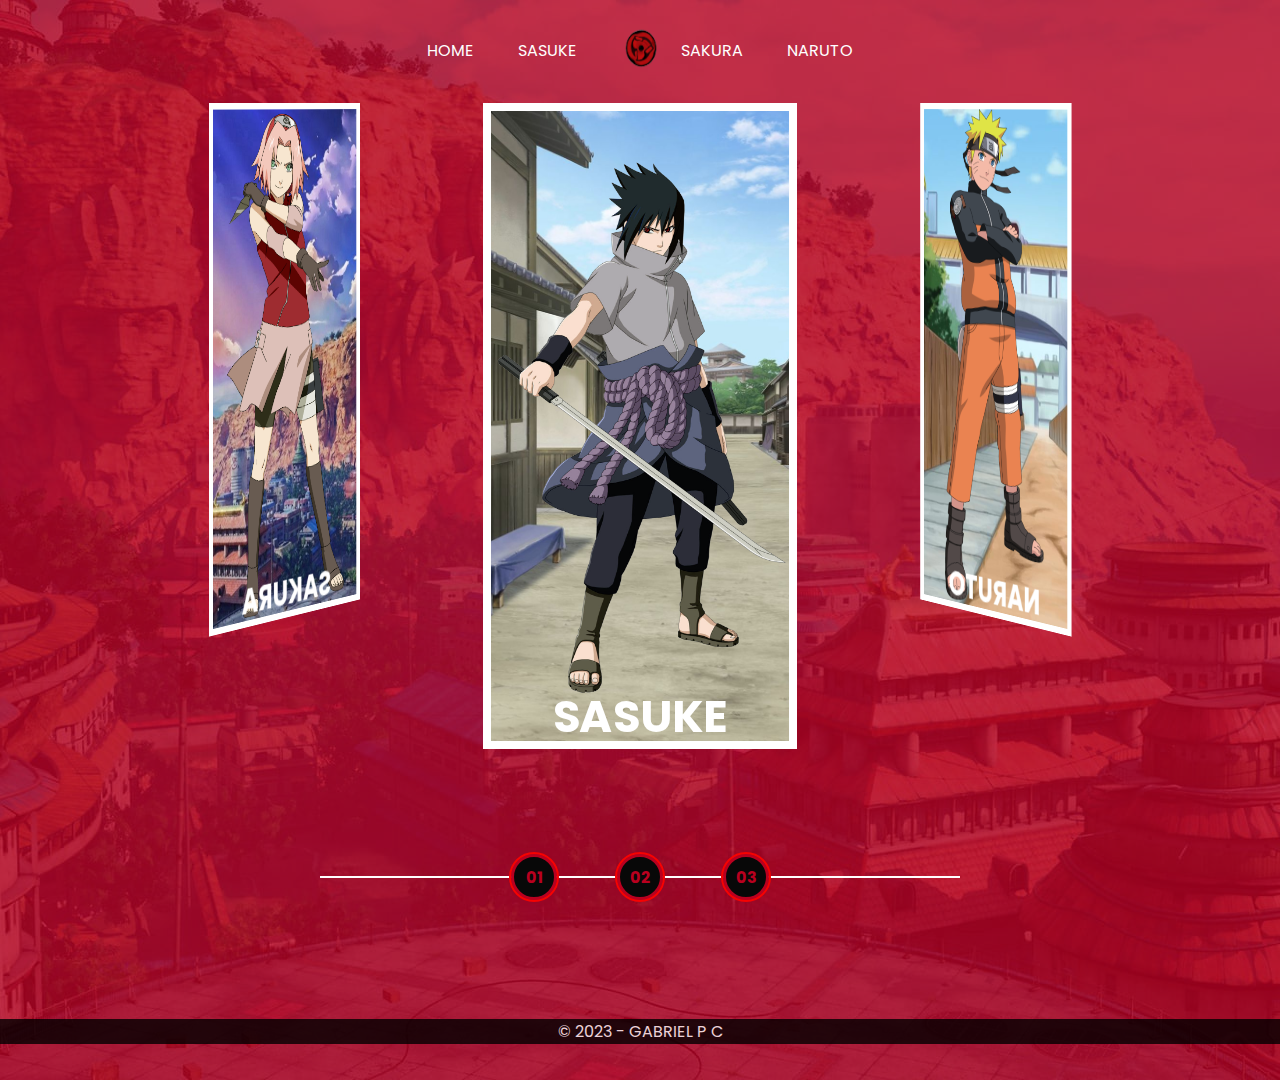
<file: assets/index.html>
<!DOCTYPE html>
<html lang="pt-br">
  <head>
    <link rel="shortcut icon" href="https://upload.wikimedia.org/wikipedia/commons/thumb/b/be/Sharingan_triple.svg/32px-Sharingan_triple.svg.png" type="image/x-icon">
    <link rel="stylesheet" href="style.css">
    <meta charset="UTF-8">
    <meta http-equiv="X-UA-Compatible" content="IE=edge">
    <meta name="viewport" content="width=device-width, initial-scale=1.0">
    <title>naruto</title>
  </head>
  <body>
    <header>
      <nav class="s-menu">
        <ul>
          <li class="s-menu_item"><a href="/assets/indes.html">Home</a></li>
          <li class="s-menu_item"><a href="https://pt.wikipedia.org/wiki/Sasuke_Uchiha">sasuke</a></li>
          <li class="s-menu_item s-menu_icon"><img src="/assets-naruto/sharigan.png.gif" width="80" height="64" alt="sharigan"></li>
          <li class="s-menu_item"><a href="https://pt.wikipedia.org/wiki/Sakura_Haruno">sakura</a></li>
          <li class="s-menu_item"><a href="https://pt.wikipedia.org/wiki/Naruto">naruto</a></li>
        </ul>
      </nav>
      <div class="s-container">
        <div class="s-cards-carousel" style="transform: translateZ(-40vw) rotateY(0deg);">
          

        <a href="/page/page-sasuke/sasuke01.html" class="s-card" id="naruto-01">
          <img class="s-card_background" src="/assets-naruto/cenario/cenario-sasuke.jpg" alt="">
          <img class="s-card_image" src="/assets-naruto/sasuke.png" alt="sasuke">
          <h2 class="s-card_title">sasuke</h2>
        </a>
        <a href="/page/page-naruto/naruto.html" class="s-card" id="naruto-02">
          <img class="s-card_background" src="/assets-naruto/cenario/cenario-naruto.jpg" alt="">
          <img class="s-card_image" src="/assets-naruto/naruto.png.png" alt="naruto">
          <h2 class="s-card_title">naruto</h2>
        </a>
        <a href="/page/page-sakura/sakura01.html" class="s-card" id="naruto-03">
          <img class="s-card_background" src="/assets-naruto/cenario/cenario-sakura.jpg" alt="">
          <img class="s-card_image" src="/assets-naruto/sakura.png" alt="sakura">
          <h2 class="s-card_title">sakura</h2>
        </a>
        </div>
      </div>
    </div>
      <div class="s-controller">
        <div id="1" onclick="selectCarouselItem(this)" class="s-controller_button s-controller_button--active">01</div>
        <div id="2" onclick="selectCarouselItem(this)" class="s-controller_button s-controller_button--active">02</div>
        <div id="3" onclick="selectCarouselItem(this)" class="s-controller_button s-controller_button--active">03</div>
        <div class="s-controller_line"></div>
      </div>
    </header>
    <br>
    <footer>
      <p>&copy; 2023 - GABRIEL P C</p>
    </footer>
    <script src="script.js"></script>
  </body>
</html>
</file>
<file: assets/style.css>
@import url('global.css');
@import url('reset.css');

body{
background-color: var(--primary-color);

}
body::before{
    content: "";
    background-image :url('/assets-naruto/cenario/konoha-vqbn95moxvrq5msj.jpg') ;
    background-repeat: no-repeat;
    background-position: center;
    background-size: cover;
    width: 100%;
    height: 120%;
    position: absolute;
    opacity: 0.2;
    transition: background-image 1s ease-in-out, opacity 1s ease-in-out;
    }
.s-menu {
    padding: 1rem 0;
    width: 100%;
    text-align: center;
    position: relative;

    opacity: 2;
 
  }
  
  .s-menu_item {
    display: inline-block;
    text-transform: uppercase;
    margin: 0 1.25rem;
  }
  
.s-menu_icon{
    width: 3.5rem;
    margin: 0%;
    vertical-align: middle;
    opacity: 2;
    
}
.s-container{
    position: relative;
    display: flex;
    align-items: center;
    justify-content: space-evenly;
    perspective: 3000px;

}
.s-card{
    border:  0.5rem solid white;
    width: 100%;
    height: 70vh;
    position: absolute;
    transition:filter .5s ease-in-out ;
    
}
.s-card:nth-child(1) {
    transform: rotateY(0deg) translateZ(40vw);
  }
  
  .s-card:nth-child(2) {
    transform: rotateY(120deg) translateZ(40vw);
  }
  
  .s-card:nth-child(3) {
    transform: rotateY(240deg) translateZ(40vw);
  }
.s-card_background{
    width: 100%;
    height: 100%;
    object-fit: cover;
    position:absolute;
    opacity: 1;
    transition: opacity 1s ease-in-out;
}
.s-card_image{
    width: 100%;
    height: 100%;
    object-fit: contain;
    position: relative;
    transition: 1s ease-in-out;
}
.s-card_title{
    font-size: 2rem;
    text-transform: uppercase;
    text-align: center;
    position: absolute;
    width: 100%;
    bottom: 0;
    transition: 1s ease-in-out;
    transform: scale(1.4);

}
.s-controller{
    position: absolute;
    display: flex;
    justify-content: center;
    align-items: center;
    margin-top: 3rem;
    bottom: .0rem;
    width: 100%;
}
.s-controller_button {
    display: flex;
    align-items: center;
    justify-content: center;
    width: 2.5rem;
    height: 2.5rem;
    border: 2px solid white;
    border-radius: 50%;
    background-color: var(--primary-color);
    text-align: center;
    font-size: 1rem;
    font-weight: bold;
    cursor: pointer;
    z-index: 1;
   transition:transform 0.3s ease-in-out ;
}
.s-controller_button:hover{
    transform: scale(1.1);
}

.s-controller_button:nth-child(2){
    margin: 0 3.75rem;
}
.s-controller_button--active {
    background-color: rgb(8, 8, 8);
    color: var(--primary-color);
    border: 0.1875rem solid var(--primary-color);
    outline: 0.125rem solid rgb(247, 2, 2);}

.s-controller_line{
background-color: white;
width: 50%;
height: 2px;
position: absolute;

/* hover card animation*/


}
footer{
    position:absolute;
    text-align: center;
    background-color: black;
    opacity: 0.8;
     bottom: -9rem;
     width: 100%;
}
.s-card--hovered .s-card_background{
    cursor: pointer;
    opacity: 0;
}
.s-card--hovered .s-card_image{
    transform: scale(1.4);
    filter: drop-shadow(30px 10px 4px rgba(0,0,0.5));
}
.s-card--hovered .s-card_title{
    transform: scale(1.4);
    bottom: 50px;


}body#naruto-01-hovered::before{
    background-image: url('/assets-naruto/cenario/cenario-sasuke.jpg');
    transition:transform 0.3s ease-in-out ;
}
body#naruto-02-hovered::before{
    background-image: url('/assets-naruto/cenario/cenario-naruto.jpg');
    transition:transform 0.3s ease-in-out ;
}
body#naruto-03-hovered::before{
    background-image: url('/assets-naruto/cenario/cenario-sakura.jpg');
    transition:transform 0.3s ease-in-out ;
}
body[id^="naruto"]::before{
  opacity: 1;  
  transform: scale(1.7);
}
body[id^="naruto"].s-card:not(.s-car--hovered){
  filter: grayscale(100%);  
}
.s-cards-carousel{
    display: flex;
    justify-content: center;
    width: calc(100vw / 3 - 10%);
    transform-style: preserve-3d;
    transition: transform 0.4s ease-in;
}
</file>
